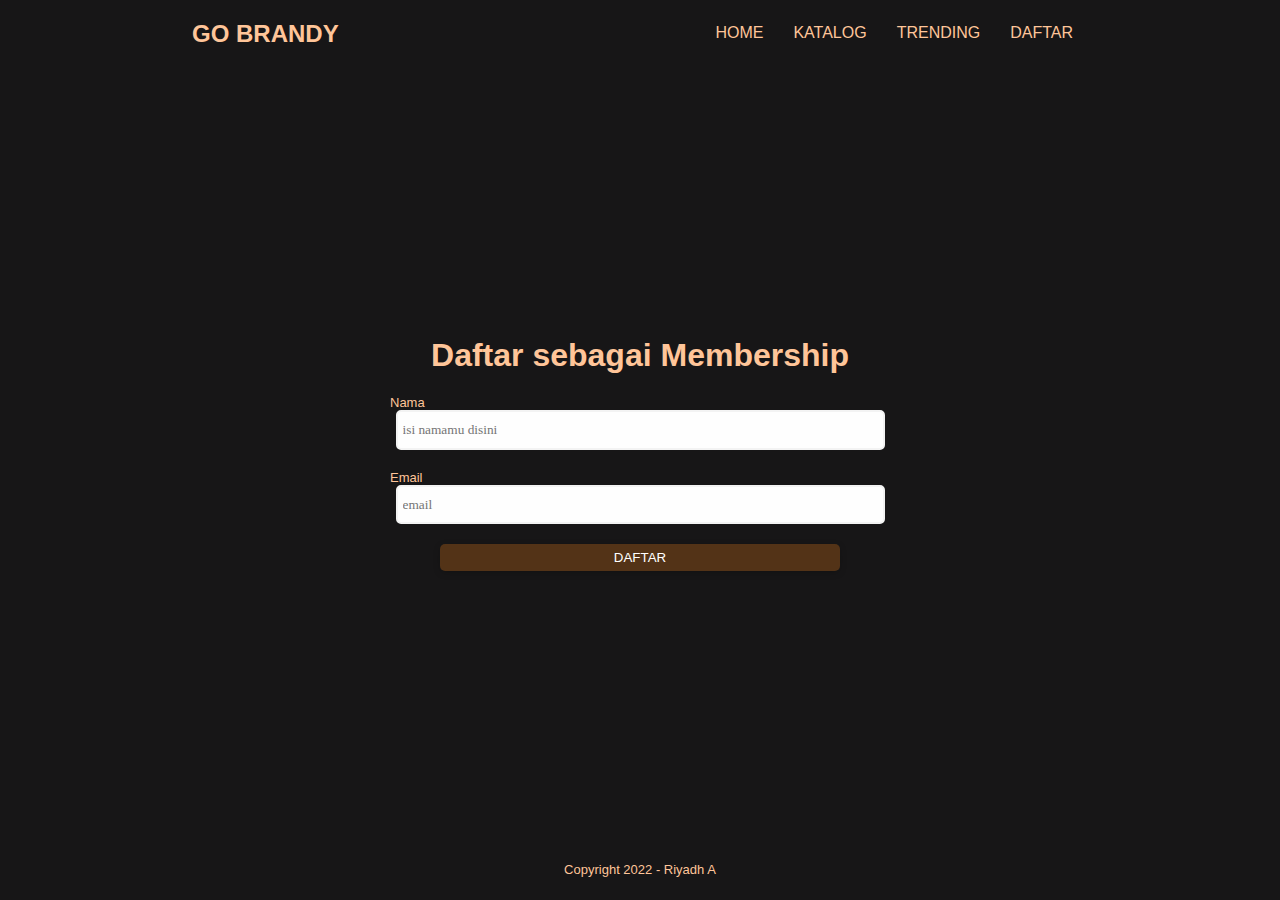
<file: daftar.html>
<!DOCTYPE html>
<html lang="en">
<head>
    <meta charset="UTF-8">
    <meta name="viewport" content="width=device-width, initial-scale=1.0">
    <title>GO BRANDY-DAFTAR</title>
    <link rel="stylesheet" href="/css/daftar-style.css">
</head>
<body>
    <!-- NAVBAR -->
    <nav class="navbar">
        <div class="nav-container">
            <h1 class="navbar-title">GO BRANDY</h1>
            <ul class="nav-items-container">
                <li class="nav-item"><a href="index.html">HOME</a></li>
                <li class="nav-item"><a href="katalog.html">KATALOG</a></li>
                <li class="nav-item"><a href="trending.html">TRENDING</a></li>
                <li class="nav-item"><a href="daftar.html">DAFTAR</a></li>
            </ul>
        </div>
        <ul class="nav-items-container-mobile">
            <li class="nav-item"><a href="index.html">HOME</a></li>
            <li class="nav-item"><a href="katalog.html">KATALOG</a></li>
            <li class="nav-item"><a href="trending.html">TRENDING</a></li>
            <li class="nav-item"><a href="daftar.html">DAFTAR</a></li>
        </ul>
    </nav>
    <!-- CONTENT -->
    <main class="main-container">
        <h1 class="content-title">Daftar sebagai Membership</h1>
        <form action="#">
            <div class="input-container">
                <label for="name">Nama</label>
                <input type="text" name="name" autocomplete="off" placeholder="isi namamu disini">
            </div>
            <div class="input-container">
                <label for="email">Email</label>
                <input type="text" name="email" autocomplete="email" placeholder="email">
            </div>
    
            <div class="input-container">
                <button class="form-submit" onclick="myFunction()">DAFTAR</button>
            </div>
        </form>
    </main>
    <!-- FOOTER -->
    <footer>
        <p class="footer-title">Copyright 2022 - Riyadh A</p>
    </footer>

</body>
</html>
</file>
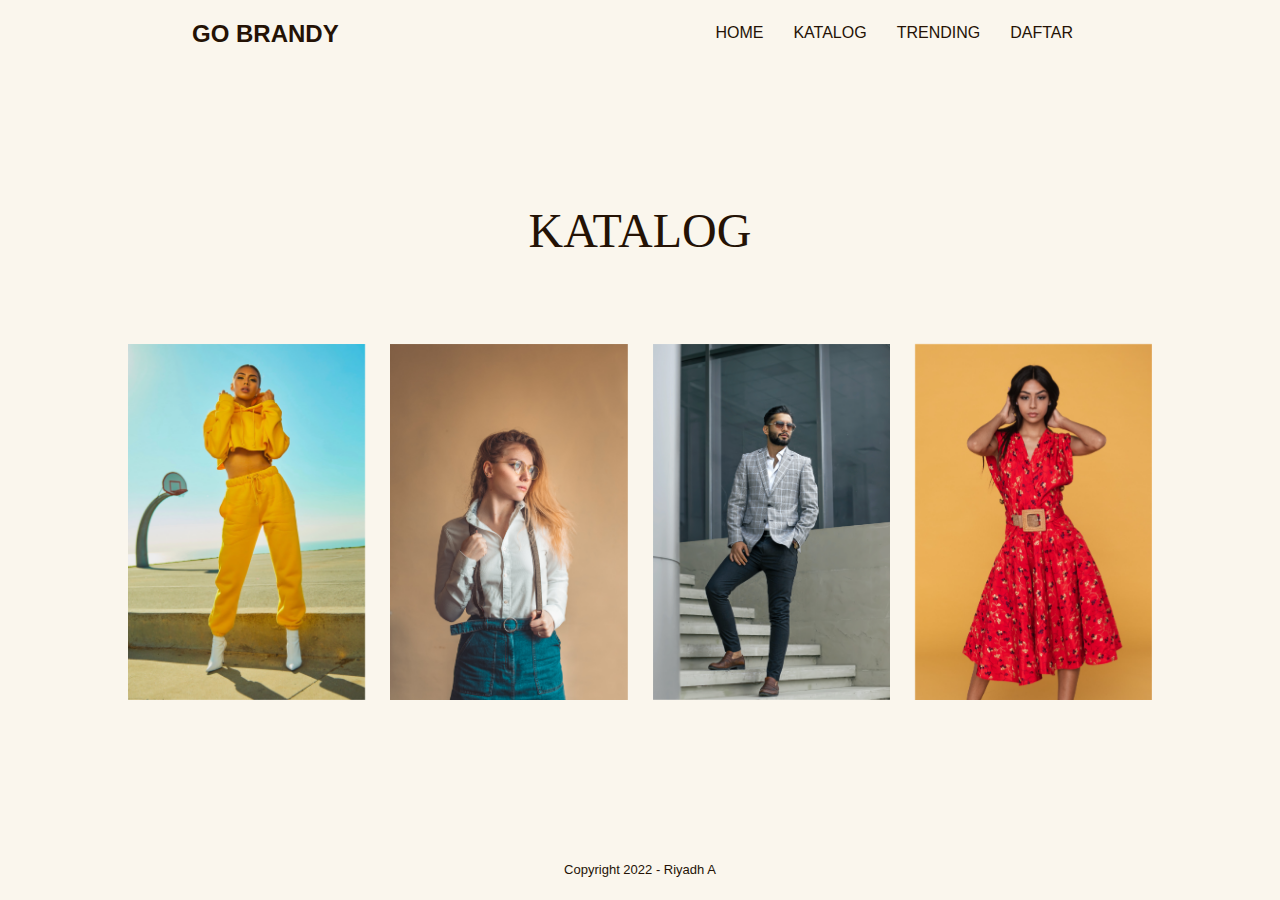
<file: katalog.html>
<!DOCTYPE html>
<html lang="en">
<head>
    <meta charset="UTF-8">
    <meta name="viewport" content="width=device-width, initial-scale=1.0">
    <title>GO BRANDY-KATALOG</title>
    <link rel="stylesheet" href="/css/katalog-style.css">
</head>
<body>
      <!-- NAVBAR -->
      <nav class="navbar">
        <div class="nav-container">
            <h1 class="navbar-title">GO BRANDY</h1>
            <ul class="nav-items-container">
                <li class="nav-item"><a href="index.html">HOME</a></li>
                <li class="nav-item"><a href="katalog.html">KATALOG</a></li>
                <li class="nav-item"><a href="trending.html">TRENDING</a></li>
                <li class="nav-item"><a href="daftar.html">DAFTAR</a></li>
            </ul>
        </div>
        <ul class="nav-items-container-mobile">
            <li class="nav-item"><a href="index.html">HOME</a></li>
            <li class="nav-item"><a href="katalog.html">KATALOG</a></li>
            <li class="nav-item"><a href="trending.html">TRENDING</a></li>
            <li class="nav-item"><a href="daftar.html">DAFTAR</a></li>
        </ul>
     </nav>

     <!-- CONTENT -->
        <main class="main-container">
        <h1 class="content-title">KATALOG</h1>
        <div class="container-services">
            <div class="col">
                <img class="hero1-image" src="/images/item1.jpg" alt="hero1-image">
                <div class="details-item">
                    <p><a href="#">See Details</a></p>
                </div>
            </div>
            <div class="col">
                <img class="hero2-image" src="/images/item2.jpg" alt="hero2-image">
                <div class="details-item">
                    <p><a href="#">See Details</a></p>
                </div>
            </div>
            <div class="col">
                <img class="hero3-image" src="/images/item3.jpg" alt="hero3-image">
                <div class="details-item">
                    <p><a href="#">See Details</a></p>
                </div>
            </div>
            <div class="col">
                <img class="hero4-image" src="/images/item4.jpg" alt="hero4-image">
                <div class="details-item">
                    <p><a href="#">See Details</a></p>
                </div>
            </div>
        </div>
        </main>

        <!-- FOOTER -->
        <footer>
            <p class="footer-title">Copyright 2022 - Riyadh A</p>
            </footer>
    
 </body>
</html>
</file>
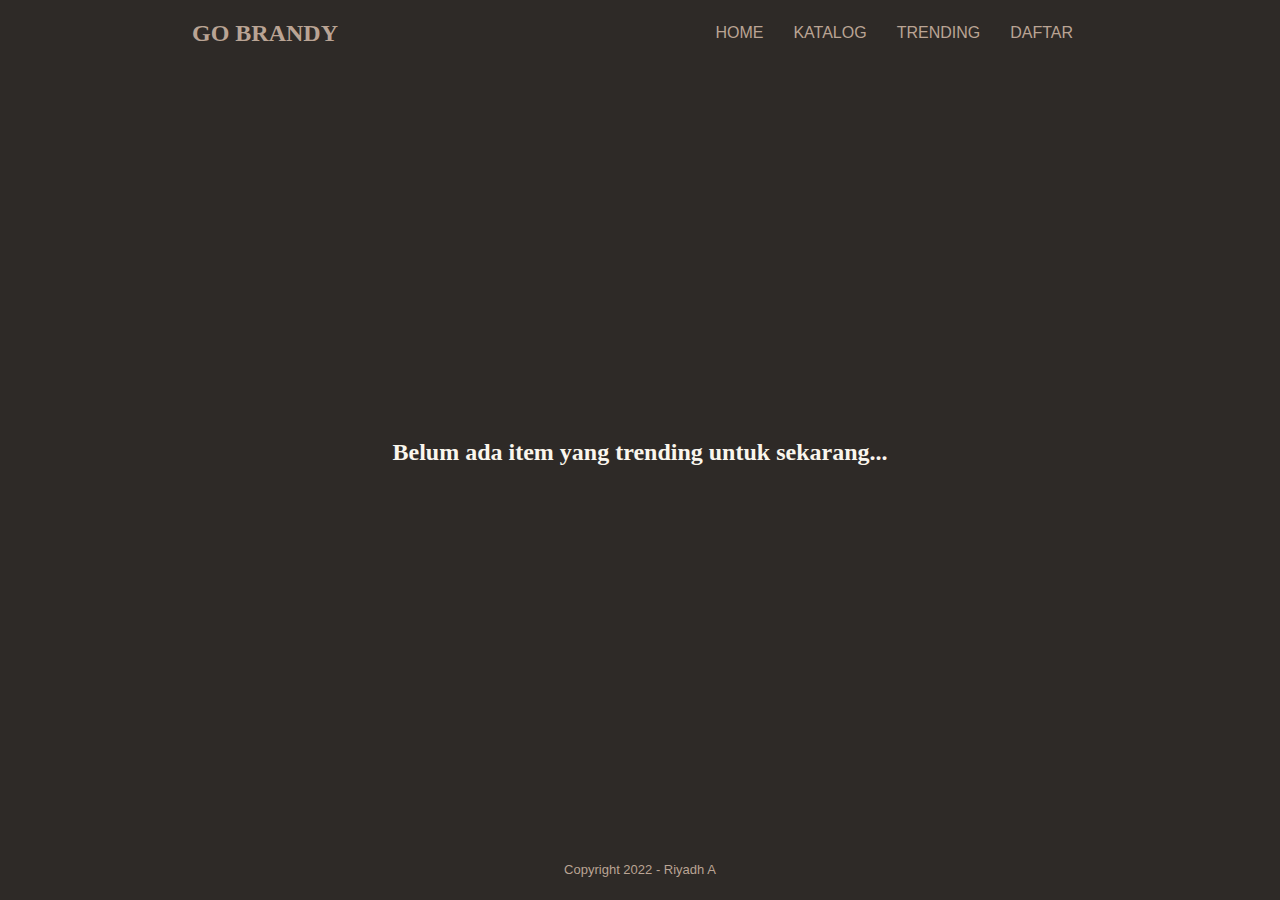
<file: trending.html>
<!DOCTYPE html>
<html lang="en">
    <head>
        <meta charset="UTF-8">
        <meta name="viewport" content="width=device-width, initial-scale=1.0">
        <title>GO BRANDY-TRENDING</title>
        <link rel="stylesheet" href="/css/trending-style.css">
    </head>
    <body>
        <!-- NAVBAR -->
        <nav class="navbar">
            <div class="nav-container">
                <h1 class="navbar-title">GO BRANDY</h1>
                <ul class="nav-items-container">
                    <li class="nav-item"><a href="index.html">HOME</a></li>
                    <li class="nav-item"><a href="katalog.html">KATALOG</a></li>
                    <li class="nav-item"><a href="trending.html">TRENDING</a></li>
                    <li class="nav-item"><a href="daftar.html">DAFTAR</a></li>
                </ul>
            </div>
            <ul class="nav-items-container-mobile">
                <li class="nav-item"><a href="index.html">HOME</a></li>
                <li class="nav-item"><a href="katalog.html">KATALOG</a></li>
                <li class="nav-item"><a href="trending.html">TRENDING</a></li>
                <li class="nav-item"><a href="daftar.html">DAFTAR</a></li>
            </ul>
        </nav>

        <!-- CONTENT -->
        <main class="main-container">
        <h1 class="content-title">Belum ada item yang trending untuk sekarang...</h1>
        </main>

        <!-- FOOTER -->
        <footer>
        <p class="footer-title">Copyright 2022 - Riyadh A</p>
        </footer>

    </body>
</html>
</file>
<file: css/daftar-style.css>
html, body {
    margin: 0;
    padding: 0;
    font-family: 'Poppins', sans-serif;
    height: 100vh;
    background-color: #171617;
    color: #FFC599;
    display: flex;
    flex-direction: column;
}

nav {
    display: block;
}
.nav-container {
    width: 70%;
    margin: auto;
    display: flex;
    justify-content: space-between;
    align-items: center;
}
@media (max-width: 600px) {.nav-container {display: block;}}

.navbar-title {
    color: #FFC599;
}
:-webkit-any(article, aside, nav, section) h1 {
    font-size: 1.5em;
    margin-block-start: 0.83em;
    margin-block-end: 0.83em;
}
@media (max-width: 600px) {.navbar-title {text-align: center;}}

.nav-items-container {
    display: flex;
    justify-content: space-between;
    margin: 0;
    padding: 0;
}
ul {
    display: block;
    list-style-type: disc;
    margin-block-start: 1em;
    margin-block-end: 1em;
    margin-inline-start: 0px;
    margin-inline-end: 0px;
    padding-inline-start: 40px;
}
@media (max-width: 600px) {.nav-items-container {display: none;}}

.nav-item {
    list-style: none;
    margin-right: 15px;
    margin-left: 15px;
    border-bottom: 1px solid transparent;
}
li {
    display: list-item;
    text-align: -webkit-match-parent;
}
.nav-item a {
    text-decoration: none;
    color: #FFC599;
    font-weight: 400;
}
.nav-item {
    list-style: none;
    margin-right: 15px;
    margin-left: 15px;
    border-bottom: 1px solid transparent;
}
li {
    display: list-item;
    text-align: -webkit-match-parent;
}
.nav-item a {
    text-decoration: none;
    color: #FFC599;
    font-weight: 400;
}
.nav-item {
    list-style: none;
    margin-right: 15px;
    margin-left: 15px;
    border-bottom: 1px solid transparent;
}
li {
    display: list-item;
    text-align: -webkit-match-parent;
}
.nav-item a {
    text-decoration: none;
    color: #FFC599;
    font-weight: 400;
}
.nav-item {
    list-style: none;
    margin-right: 15px;
    margin-left: 15px;
    border-bottom: 1px solid transparent;
}
li {
    display: list-item;
    text-align: -webkit-match-parent;
}
.nav-item a {
    text-decoration: none;
    color: #FFC599;
    font-weight: 400;
}

ul {
    display: block;
    list-style-type: disc;
    margin-block-start: 1em;
    margin-block-end: 1em;
    margin-inline-start: 0px;
    margin-inline-end: 0px;
    padding-inline-start: 40px;
}
@media (min-width: 600px) {.nav-items-container-mobile {display: none;}}
@media (max-width: 600px) {.nav-items-container-mobile {display: flex;overflow-x: auto;}}

.nav-item {
    list-style: none;
    margin-right: 15px;
    margin-left: 15px;
    border-bottom: 1px solid transparent;
}
li {
    display: list-item;
    text-align: -webkit-match-parent;
}
.nav-item a {
    text-decoration: none;
    color: #FFC599;
    font-weight: 400;
}
.nav-item {
    list-style: none;
    margin-right: 15px;
    margin-left: 15px;
    border-bottom: 1px solid transparent;
}
li {
    display: list-item;
    text-align: -webkit-match-parent;
}
.nav-item a {
    text-decoration: none;
    color: #FFC599;
    font-weight: 400;
}
.nav-item {
    list-style: none;
    margin-right: 15px;
    margin-left: 15px;
    border-bottom: 1px solid transparent;
}
li {
    display: list-item;
    text-align: -webkit-match-parent;
}
.nav-item a {
    text-decoration: none;
    color: #FFC599;
    font-weight: 400;
}
.nav-item {
    list-style: none;
    margin-right: 15px;
    margin-left: 15px;
    border-bottom: 1px solid transparent;
}
li {
    display: list-item;
    text-align: -webkit-match-parent;
}
.nav-item a {
    text-decoration: none;
    color: #FFC599;
    font-weight: 400;
}

.main-container {
    width: 70%;
    margin: auto;
}
main {
    display: block;
}

.content-title {
    text-align: center;
    color: #FFC599;
}
h1 {
    display: block;
    font-size: 2em;
    margin-block-start: 0.67em;
    margin-block-end: 0.67em;
    margin-inline-start: 0px;
    margin-inline-end: 0px;
    font-weight: bold;
}

form {
    max-width: 500px;
    width: 100%;
    margin: auto;
}
form {
    display: block;
    margin-top: 0em;
}
@media (max-width: 600px) {form {max-width: none;width: 100%;}}

.input-container {
    margin: 10px 0px 20px 0px;
    width: 100%;
}
label {
    display: block;
    font-size: 13px;
    font-weight: 500;
}
.input-container input {
    display: block;
    width: 95%;
    margin: auto;
    border: 2px solid #f3f3f3;
    border-radius: 5px;
    padding: 5px;
    height: 1.6rem;
    font-family: 'Poppins';
    background-color: #fefefe;
    box-shadow: 0px 0px 0px 0px rgb(0 0 0 / 0%);
    transition: box-shadow 0.4s;
}
input {
    -webkit-writing-mode: horizontal-tb !important;
    text-rendering: auto;
    color: -internal-light-dark(black, white);
    letter-spacing: normal;
    word-spacing: normal;
    text-transform: none;
    text-indent: 0px;
    text-shadow: none;
    display: inline-block;
    text-align: start;
    appearance: auto;
    background-color: -internal-light-dark(rgb(255, 255, 255), rgb(59, 59, 59));
    -webkit-rtl-ordering: logical;
    cursor: text;
    margin: 0em;
    font: 400 13.3333px Arial;
    padding: 1px 2px;
    border-width: 2px;
    border-style: inset;
    border-color: -internal-light-dark(rgb(118, 118, 118), rgb(133, 133, 133));
    border-image: initial;
}
.input-container {
    margin: 10px 0px 20px 0px;
    width: 100%;
}
label {
    display: block;
    font-size: 13px;
    font-weight: 500;
}
.input-container input {
    display: block;
    width: 95%;
    margin: auto;
    border: 2px solid #f3f3f3;
    border-radius: 5px;
    padding: 5px;
    height: 1.6rem;
    font-family: 'Poppins';
    background-color: #fefefe;
    box-shadow: 0px 0px 0px 0px rgb(0 0 0 / 0%);
    transition: box-shadow 0.4s;
}
input {
    -webkit-writing-mode: horizontal-tb !important;
    text-rendering: auto;
    color: -internal-light-dark(black, white);
    letter-spacing: normal;
    word-spacing: normal;
    text-transform: none;
    text-indent: 0px;
    text-shadow: none;
    display: inline-block;
    text-align: start;
    appearance: auto;
    background-color: -internal-light-dark(rgb(255, 255, 255), rgb(59, 59, 59));
    -webkit-rtl-ordering: logical;
    cursor: text;
    margin: 0em;
    font: 400 13.3333px Arial;
    padding: 1px 2px;
    border-width: 2px;
    border-style: inset;
    border-color: -internal-light-dark(rgb(118, 118, 118), rgb(133, 133, 133));
    border-image: initial;
}

.input-container {
    margin: 10px 0px 20px 0px;
    width: 100%;
}
div {
    display: block;
}
.form-submit {
    width: 80%;
    margin: auto;
    display: block;
    padding: 6px 0;
    border: none;
    font-family: 'Poppins', sans-serif;
    border-radius: 5px;
    cursor: pointer;
    box-shadow: 0px 2px 8px -2px rgb(0 0 0 / 33%);
    font-weight: 500;
    color: #ffffff;
    background-color: #533317;
}
button {
    appearance: auto;
    -webkit-writing-mode: horizontal-tb !important;
    text-rendering: auto;
    color: -internal-light-dark(black, white);
    letter-spacing: normal;
    word-spacing: normal;
    text-transform: none;
    text-indent: 0px;
    text-shadow: none;
    display: inline-block;
    text-align: center;
    align-items: flex-start;
    cursor: default;
    background-color: -internal-light-dark(rgb(239, 239, 239), rgb(59, 59, 59));
    box-sizing: border-box;
    margin: 0em;
    font: 400 13.3333px Arial;
    padding: 1px 6px;
    border-width: 2px;
    border-style: outset;
    border-color: -internal-light-dark(rgb(118, 118, 118), rgb(133, 133, 133));
    border-image: initial;
}

footer {
    background-color: #171617;
    text-align: center;
    padding: 10px 0;
    /* position: fixed; */
    width: 100%;
}
@media (max-width: 600px) {footer {
    background-color: #171617;
    text-align: center;
    padding: 10px 0;
    /* position: fixed; */
    width: 100%;}
  }
  .footer-title {
    font-weight: 300;
    font-size: 13px;
}
p {
    display: block;
    margin-block-start: 1em;
    margin-block-end: 1em;
    margin-inline-start: 0px;
    margin-inline-end: 0px;
}
</file>
<file: css/katalog-style.css>
html, body {
    margin: 0;
    padding: 0;
    font-family: 'Poppins', sans-serif;
    height: 100vh;
    background-color: #FAF6ED;
    color: #241205;
    display: flex;
    flex-direction: column;
}

nav {
    display: block;
}
.nav-container {
    width: 70%;
    margin: auto;
    display: flex;
    justify-content: space-between;
    align-items: center;
}
@media (max-width: 600px) {.nav-container {display: block;}}

.navbar-title {
    color: #241205;
}
:-webkit-any(article, aside, nav, section) h1 {
    font-size: 1.5em;
    margin-block-start: 0.83em;
    margin-block-end: 0.83em;
}
@media (max-width: 600px) {.navbar-title {text-align: center;}}

.nav-items-container {
    display: flex;
    justify-content: space-between;
    margin: 0;
    padding: 0;
}
ul {
    display: block;
    list-style-type: disc;
    margin-block-start: 1em;
    margin-block-end: 1em;
    margin-inline-start: 0px;
    margin-inline-end: 0px;
    padding-inline-start: 40px;
}
@media (max-width: 600px) {.nav-items-container {display: none;}}

.nav-item {
    list-style: none;
    margin-right: 15px;
    margin-left: 15px;
    border-bottom: 1px solid transparent;
}
li {
    display: list-item;
    text-align: -webkit-match-parent;
}
.nav-item a {
    text-decoration: none;
    color: #241205;
    font-weight: 400;
}
.nav-item {
    list-style: none;
    margin-right: 15px;
    margin-left: 15px;
    border-bottom: 1px solid transparent;
}
li {
    display: list-item;
    text-align: -webkit-match-parent;
}
.nav-item a {
    text-decoration: none;
    color: #241205;
    font-weight: 400;
}
.nav-item {
    list-style: none;
    margin-right: 15px;
    margin-left: 15px;
    border-bottom: 1px solid transparent;
}
li {
    display: list-item;
    text-align: -webkit-match-parent;
}
.nav-item a {
    text-decoration: none;
    color: #241205;
    font-weight: 400;
}
.nav-item {
    list-style: none;
    margin-right: 15px;
    margin-left: 15px;
    border-bottom: 1px solid transparent;
}
li {
    display: list-item;
    text-align: -webkit-match-parent;
}
.nav-item a {
    text-decoration: none;
    color: #241205;
    font-weight: 400;
}

ul {
    display: block;
    list-style-type: disc;
    margin-block-start: 1em;
    margin-block-end: 1em;
    margin-inline-start: 0px;
    margin-inline-end: 0px;
    padding-inline-start: 40px;
}
@media (min-width: 600px) {.nav-items-container-mobile {display: none;}}
@media (max-width: 600px) {.nav-items-container-mobile {display: flex;overflow-x: auto;}}

.nav-item {
    list-style: none;
    margin-right: 15px;
    margin-left: 15px;
    border-bottom: 1px solid transparent;
}
li {
    display: list-item;
    text-align: -webkit-match-parent;
}
.nav-item a {
    text-decoration: none;
    color: #241205;
    font-weight: 400;
}
.nav-item {
    list-style: none;
    margin-right: 15px;
    margin-left: 15px;
    border-bottom: 1px solid transparent;
}
li {
    display: list-item;
    text-align: -webkit-match-parent;
}
.nav-item a {
    text-decoration: none;
    color: #241205;
    font-weight: 400;
}
.nav-item {
    list-style: none;
    margin-right: 15px;
    margin-left: 15px;
    border-bottom: 1px solid transparent;
}
li {
    display: list-item;
    text-align: -webkit-match-parent;
}
.nav-item a {
    text-decoration: none;
    color: #241205;
    font-weight: 400;
}
.nav-item {
    list-style: none;
    margin-right: 15px;
    margin-left: 15px;
    border-bottom: 1px solid transparent;
}
li {
    display: list-item;
    text-align: -webkit-match-parent;
}
.nav-item a {
    text-decoration: none;
    color: #241205;
    font-weight: 400;
}

/* MAIN CONTENT STYLE */

.main-container {
    max-width: 1500px;
    margin: auto;
    padding: 4rem 0;
}

.content-title {
    font-family: Playfair Display;
    font-style: normal;
    font-weight: normal;
    font-size: 48px;
    line-height: 64px;
    text-align: center;
}

.container-services {
    display: grid;
    grid-template-columns: repeat(4, 1fr);
    column-gap: 25px;
    width: 80%;
    margin: auto;
    padding: 3rem 0 2.5rem 0;
}

.container-services .col {
    cursor: pointer;
    position: relative;
}

.container-services .col img {
    /*max-width: 250px;*/
    width: 100%;
    height: 100%;
    object-fit: cover;
    backface-visibility: hidden;
    display: block;
    opacity: 1;
}

.container-services .col img:hover {
    opacity: 0.3;
    transition: .5s ease;
}

.container-services .col .details-item {
    transition: .5s ease;
    position: absolute;
    top: 50%;
    left: 50%;
    transform: translate(-50%, -50%);
    text-align: center;
    opacity: 0;
    height: 100%;
    width: 100%;
    background-color: #bab7b77a;
    display: flex;
    align-items: center;
    justify-content: center;
}

.container-services .col .details-item p {
    border: 1px solid #453f3f;
    padding: 7px 10px;

}

.container-services .col .details-item p a {
    color: #000;
}

.container-services .col .details-item:hover {
    opacity: 1;
}
@media all and (max-width: 1168px) {
/*KATALOG */
.container-services {
    grid-template-columns: repeat(2, 1fr);
    grid-row-gap: 20px;
}
}

footer {
    background-color: #FAF6ED;
    text-align: center;
    padding: 10px 0;
    /* position: fixed; */
    width: 100%;
}
@media (max-width: 600px) {footer {
    background-color: #FAF6ED;
    text-align: center;
    padding: 10px 0;
    /* position: fixed; */
    width: 100%;}
  }
  .footer-title {
    font-weight: 300;
    font-size: 13px;
}
p {
    display: block;
    margin-block-start: 1em;
    margin-block-end: 1em;
    margin-inline-start: 0px;
    margin-inline-end: 0px;
}
</file>
<file: css/trending-style.css>
html, body {
    margin: 0;
    padding: 0;
    font-family: 'Poppins', sans-serif;
    height: 100vh;
    background-color: #2E2A27;
    color: #BAA494;
    display: flex;
    flex-direction: column;
}

nav {
    display: block;
}
.nav-container {
    width: 70%;
    margin: auto;
    display: flex;
    justify-content: space-between;
    align-items: center;
}
@media (max-width: 600px) {.nav-container {display: block;}}

.navbar-title {
    color: #BAA494;
}
:-webkit-any(article, aside, nav, section) h1 {
    font-size: 1.5em;
    margin-block-start: 0.83em;
    margin-block-end: 0.83em;
}
@media (max-width: 600px) {.navbar-title {text-align: center;}}

.nav-items-container {
    display: flex;
    justify-content: space-between;
    margin: 0;
    padding: 0;
}
ul {
    display: block;
    list-style-type: disc;
    margin-block-start: 1em;
    margin-block-end: 1em;
    margin-inline-start: 0px;
    margin-inline-end: 0px;
    padding-inline-start: 40px;
}
@media (max-width: 600px) {.nav-items-container {display: none;}}

.nav-item {
    list-style: none;
    margin-right: 15px;
    margin-left: 15px;
    border-bottom: 1px solid transparent;
}
li {
    display: list-item;
    text-align: -webkit-match-parent;
}
.nav-item a {
    text-decoration: none;
    color: #BAA494;
    font-weight: 400;
}
.nav-item {
    list-style: none;
    margin-right: 15px;
    margin-left: 15px;
    border-bottom: 1px solid transparent;
}
li {
    display: list-item;
    text-align: -webkit-match-parent;
}
.nav-item a {
    text-decoration: none;
    color: #BAA494;
    font-weight: 400;
}
.nav-item {
    list-style: none;
    margin-right: 15px;
    margin-left: 15px;
    border-bottom: 1px solid transparent;
}
li {
    display: list-item;
    text-align: -webkit-match-parent;
}
.nav-item a {
    text-decoration: none;
    color: #BAA494;
    font-weight: 400;
}
.nav-item {
    list-style: none;
    margin-right: 15px;
    margin-left: 15px;
    border-bottom: 1px solid transparent;
}
li {
    display: list-item;
    text-align: -webkit-match-parent;
}
.nav-item a {
    text-decoration: none;
    color: #BAA494;
    font-weight: 400;
}

ul {
    display: block;
    list-style-type: disc;
    margin-block-start: 1em;
    margin-block-end: 1em;
    margin-inline-start: 0px;
    margin-inline-end: 0px;
    padding-inline-start: 40px;
}
@media (min-width: 600px) {.nav-items-container-mobile {display: none;}}
@media (max-width: 600px) {.nav-items-container-mobile {display: flex;overflow-x: auto;}}

.nav-item {
    list-style: none;
    margin-right: 15px;
    margin-left: 15px;
    border-bottom: 1px solid transparent;
}
li {
    display: list-item;
    text-align: -webkit-match-parent;
}
.nav-item a {
    text-decoration: none;
    color: #BAA494;
    font-weight: 400;
}
.nav-item {
    list-style: none;
    margin-right: 15px;
    margin-left: 15px;
    border-bottom: 1px solid transparent;
}
li {
    display: list-item;
    text-align: -webkit-match-parent;
}
.nav-item a {
    text-decoration: none;
    color: #BAA494;
    font-weight: 400;
}
.nav-item {
    list-style: none;
    margin-right: 15px;
    margin-left: 15px;
    border-bottom: 1px solid transparent;
}
li {
    display: list-item;
    text-align: -webkit-match-parent;
}
.nav-item a {
    text-decoration: none;
    color: #BAA494;
    font-weight: 400;
}
.nav-item {
    list-style: none;
    margin-right: 15px;
    margin-left: 15px;
    border-bottom: 1px solid transparent;
}
li {
    display: list-item;
    text-align: -webkit-match-parent;
}
.nav-item a {
    text-decoration: none;
    color: #BAA494;
    font-weight: 400;
}

.main-container {
    width: 40%;
    margin: auto;
}
main {
    display: block;
}

.content-title {
    text-align: center;
    color: #FAF6ED;
}
h1 {
    display: block;
    font-family: Georgia, 'Times New Roman', Times, serif;
    font-size: 1.5em;
    margin-block-start: 0.67em;
    margin-block-end: 0.67em;
    margin-inline-start: 0px;
    margin-inline-end: 0px;
}

footer {
    background-color: #2E2A27;
    text-align: center;
    padding: 10px 0;
    /* position: fixed; */
    width: 100%;
}
@media (max-width: 600px) {footer {
    background-color: #2E2A27;
    text-align: center;
    padding: 10px 0;
    /* position: fixed; */
    width: 100%;}
  }
  .footer-title {
    font-weight: 300;
    font-size: 13px;
}
p {
    display: block;
    margin-block-start: 1em;
    margin-block-end: 1em;
    margin-inline-start: 0px;
    margin-inline-end: 0px;
}
</file>
